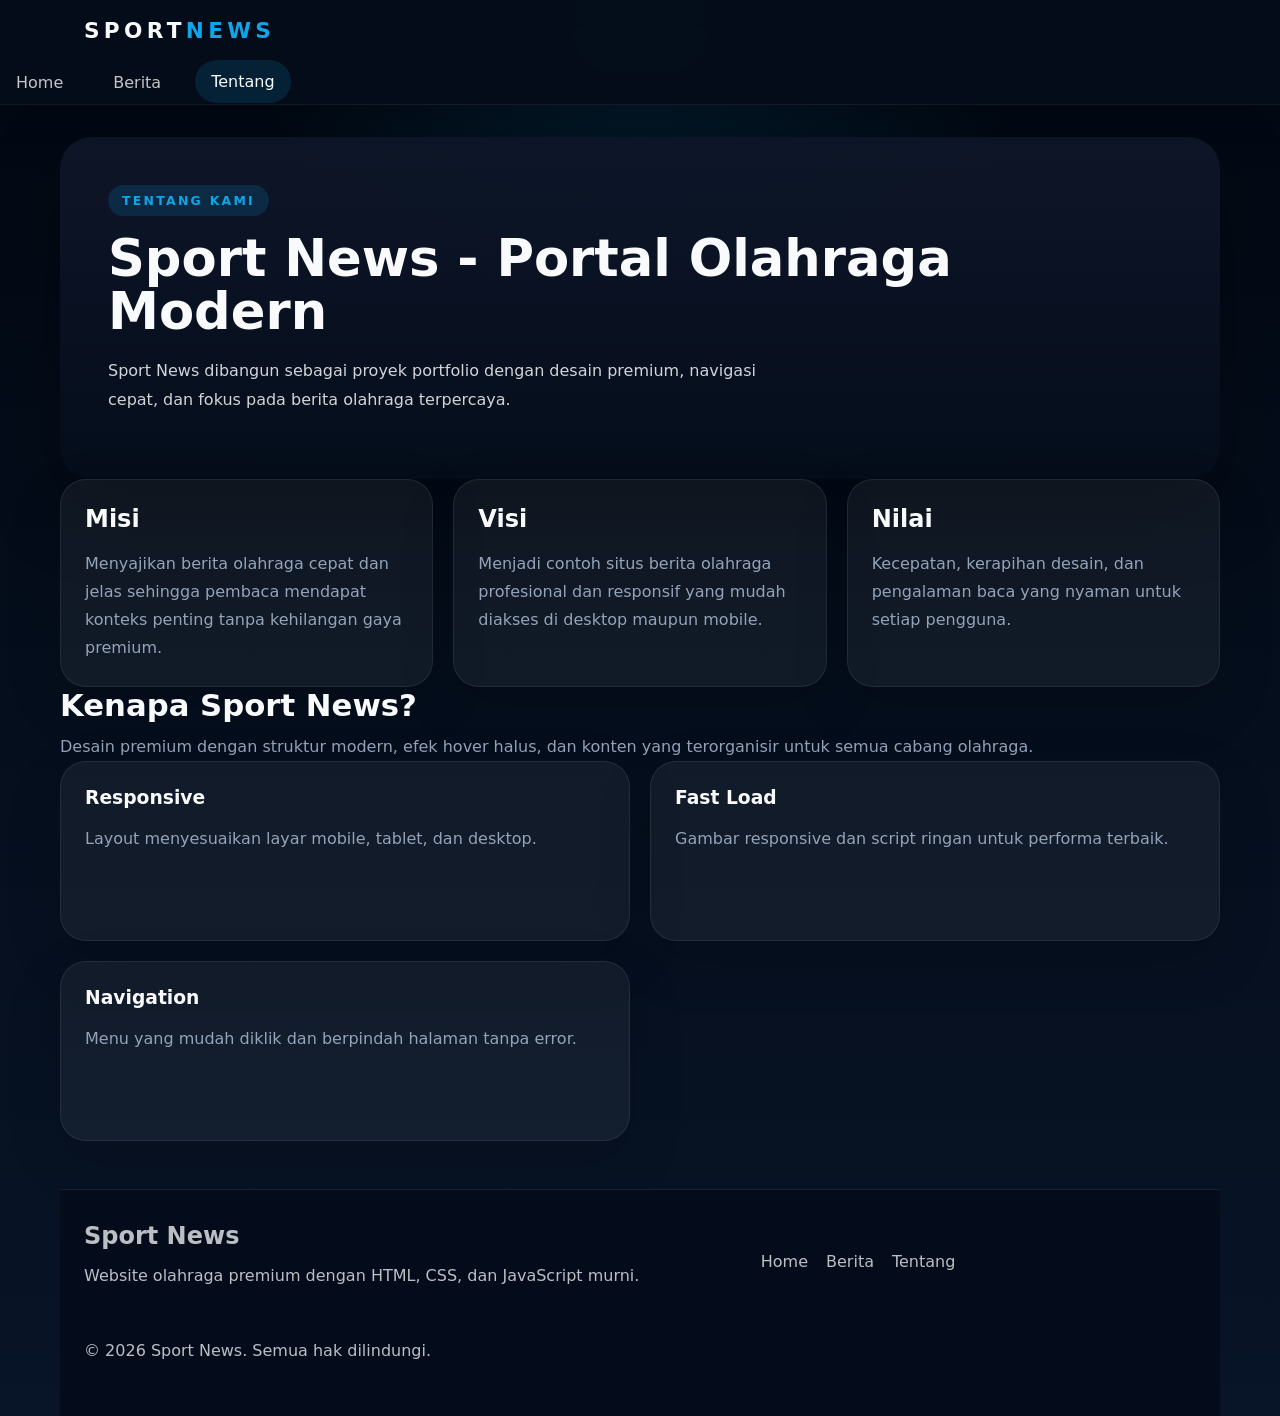
<file: tentang.html>
<!DOCTYPE html>
<html lang="id">
<head>
  <meta charset="UTF-8">
  <meta name="viewport" content="width=device-width, initial-scale=1.0">
  <title>Tentang Sport News</title>
  <meta name="description" content="Tentang Sport News - Portal berita olahraga modern untuk portfolio mahasiswa.">
  <link rel="stylesheet" href="style.css">
</head>
<body>
  <div class="page-shell">
    <header class="site-header">
      <div class="brand">
        <a href="index.html" class="brand-logo">SPORT<span>NEWS</span></a>
        <button class="nav-toggle" aria-label="Buka menu">
          <span></span>
          <span></span>
          <span></span>
        </button>
      </div>

      <nav class="nav-menu">
        <a href="index.html" class="nav-link">Home</a>
        <a href="berita.html" class="nav-link">Berita</a>
        <a href="tentang.html" class="nav-link">Tentang</a>
      </nav>
    </header>

    <main>
      <section class="page-hero">
        <div>
          <span class="eyebrow">Tentang Kami</span>
          <h1>Sport News - Portal Olahraga Modern</h1>
          <p>Sport News dibangun sebagai proyek portfolio dengan desain premium, navigasi cepat, dan fokus pada berita olahraga terpercaya.</p>
        </div>
      </section>

      <section class="section-group about-grid">
        <article class="about-card">
          <h2>Misi</h2>
          <p>Menyajikan berita olahraga cepat dan jelas sehingga pembaca mendapat konteks penting tanpa kehilangan gaya premium.</p>
        </article>
        <article class="about-card">
          <h2>Visi</h2>
          <p>Menjadi contoh situs berita olahraga profesional dan responsif yang mudah diakses di desktop maupun mobile.</p>
        </article>
        <article class="about-card">
          <h2>Nilai</h2>
          <p>Kecepatan, kerapihan desain, dan pengalaman baca yang nyaman untuk setiap pengguna.</p>
        </article>
      </section>

      <section class="section-group">
        <div class="section-head">
          <h2>Kenapa Sport News?</h2>
          <p>Desain premium dengan struktur modern, efek hover halus, dan konten yang terorganisir untuk semua cabang olahraga.</p>
        </div>
        <div class="icons-grid">
          <div class="icon-card">
            <h3>Responsive</h3>
            <p>Layout menyesuaikan layar mobile, tablet, dan desktop.</p>
          </div>
          <div class="icon-card">
            <h3>Fast Load</h3>
            <p>Gambar responsive dan script ringan untuk performa terbaik.</p>
          </div>
          <div class="icon-card">
            <h3>Navigation</h3>
            <p>Menu yang mudah diklik dan berpindah halaman tanpa error.</p>
          </div>
        </div>
      </section>
    </main>

    <footer class="site-footer">
      <div class="footer-brand">
        <h2>Sport News</h2>
        <p>Website olahraga premium dengan HTML, CSS, dan JavaScript murni.</p>
      </div>
      <div class="footer-links">
        <a href="index.html">Home</a>
        <a href="berita.html">Berita</a>
        <a href="tentang.html">Tentang</a>
      </div>
      <p class="copyright">© 2026 Sport News. Semua hak dilindungi.</p>
    </footer>
  </div>

  <script src="script.js"></script>
</body>
</html>
</file>
<file: style.css>
:root {
  color-scheme: dark;
  font-family: Inter, system-ui, -apple-system, BlinkMacSystemFont, 'Segoe UI', sans-serif;
  --bg: #081427;
  --surface: #0f172a;
  --surface-soft: #152339;
  --surface-lift: #192a47;
  --text: #f8fafc;
  --muted: #94a3b8;
  --accent: #0ea5e9;
  --accent-strong: #2563eb;
  --border: rgba(255, 255, 255, 0.08);
  --shadow: 0 28px 80px rgba(0, 0, 0, 0.28);
}

* {
  box-sizing: border-box;
}

html {
  scroll-behavior: smooth;
}

body {
  margin: 0;
  min-height: 100vh;
  color: var(--text);
  background: radial-gradient(circle at top, rgba(14, 165, 233, 0.12), transparent 25%), linear-gradient(180deg, #020812 0%, var(--bg) 100%);
}

img,
picture,
svg {
  display: block;
  max-width: 100%;
}

a {
  color: inherit;
  text-decoration: none;
}

button {
  appearance: none;
  border: none;
  background: none;
  color: inherit;
}

.page-shell {
  min-height: 100vh;
  display: flex;
  flex-direction: column;
}

.site-header {
  position: sticky;
  top: 0;
  z-index: 99;
  background: rgba(5, 13, 27, 0.96);
  backdrop-filter: blur(14px);
  border-bottom: 1px solid rgba(255, 255, 255, 0.06);
  box-shadow: 0 10px 30px rgba(0, 0, 0, 0.18);
}

.site-header .brand {
  display: flex;
  align-items: center;
  justify-content: space-between;
  gap: 1rem;
  max-width: 1160px;
  margin: 0 auto;
  padding: 18px 24px;
}

.brand-logo {
  font-size: 1.35rem;
  letter-spacing: 0.2em;
  font-weight: 800;
  text-transform: uppercase;
  color: var(--text);
}

.brand-logo span {
  color: var(--accent);
}

.nav-menu {
  display: flex;
  align-items: center;
  gap: 18px;
}

.nav-link {
  display: inline-flex;
  align-items: center;
  padding: 12px 16px;
  border-radius: 999px;
  color: rgba(248, 250, 252, 0.78);
  font-weight: 500;
  transition: background 0.25s ease, color 0.25s ease, transform 0.25s ease;
}

.nav-link:hover,
.nav-link.active {
  background: rgba(14, 165, 233, 0.14);
  color: var(--text);
  transform: translateY(-1px);
}

.nav-toggle {
  display: none;
  width: 44px;
  height: 44px;
  border-radius: 16px;
  background: rgba(255, 255, 255, 0.05);
  cursor: pointer;
  position: relative;
}

.nav-toggle span {
  position: absolute;
  left: 50%;
  width: 20px;
  height: 2px;
  background: var(--text);
  border-radius: 999px;
  transform: translateX(-50%);
  transition: transform 0.25s ease, opacity 0.25s ease;
}

.nav-toggle span:nth-child(1) {
  top: 12px;
}

.nav-toggle span:nth-child(2) {
  top: 21px;
}

.nav-toggle span:nth-child(3) {
  top: 30px;
}

main {
  width: min(1160px, 94%);
  margin: 0 auto;
  padding: 32px 0 48px;
}

.hero-panel,
.page-hero {
  display: grid;
  grid-template-columns: 1.25fr 1fr;
  gap: 2rem;
  align-items: center;
  background: linear-gradient(180deg, rgba(15, 23, 42, 0.88), rgba(5, 13, 27, 0.96)), url('https://images.unsplash.com/photo-1517649763962-0c623066013b?auto=format&fit=crop&w=1400&q=80');
  background-size: cover;
  background-position: center;
  border-radius: 32px;
  padding: 48px;
  box-shadow: var(--shadow);
  overflow: hidden;
}

.hero-copy h1,
.page-hero h1 {
  font-size: clamp(2.5rem, 4vw, 3.7rem);
  line-height: 1.03;
  margin: 1rem 0 1.25rem;
}

.hero-copy p,
.page-hero p {
  max-width: 680px;
  color: rgba(248, 250, 252, 0.84);
  font-size: 1rem;
  line-height: 1.8;
}

.eyebrow {
  display: inline-flex;
  padding: 8px 14px;
  border-radius: 999px;
  background: rgba(14, 165, 233, 0.15);
  color: var(--accent);
  font-weight: 700;
  text-transform: uppercase;
  letter-spacing: 0.18em;
  font-size: 0.78rem;
}

.hero-actions {
  display: flex;
  flex-wrap: wrap;
  gap: 14px;
  margin-top: 1.75rem;
}

.btn {
  display: inline-flex;
  align-items: center;
  justify-content: center;
  min-height: 48px;
  padding: 0 24px;
  border-radius: 999px;
  font-weight: 700;
  transition: transform 0.25s ease, box-shadow 0.25s ease, background 0.25s ease;
}

.btn:hover {
  transform: translateY(-2px);
}

.btn-primary {
  background: linear-gradient(135deg, var(--accent), var(--accent-strong));
  color: #fff;
  box-shadow: 0 18px 40px rgba(14, 165, 233, 0.24);
}

.btn-secondary {
  background: rgba(255, 255, 255, 0.08);
  color: #fff;
  border: 1px solid rgba(255, 255, 255, 0.12);
}

.hero-media {
  position: relative;
  display: grid;
  gap: 1rem;
}

.hero-media img {
  border-radius: 28px;
  min-height: 420px;
  object-fit: cover;
  box-shadow: var(--shadow);
}

.hero-meta {
  padding: 24px;
  border-radius: 24px;
  background: rgba(255, 255, 255, 0.06);
  border: 1px solid rgba(255, 255, 255, 0.08);
}

.hero-meta p {
  margin: 0;
  color: rgba(248, 250, 252, 0.9);
}

.headline-banner,
.breaking-grid,
.category-grid,
.cards-grid,
.news-grid,
.icons-grid,
.about-grid {
  display: grid;
  gap: 20px;
}

.headline-banner {
  grid-template-columns: repeat(3, minmax(0, 1fr));
  margin-top: 32px;
}

.headline-item,
.breaking-card,
.small-card,
.info-panel,
.feature-card,
.about-card,
.icon-card {
  border-radius: 26px;
  background: rgba(255, 255, 255, 0.05);
  border: 1px solid rgba(255, 255, 255, 0.08);
  box-shadow: 0 20px 55px rgba(0, 0, 0, 0.15);
  overflow: hidden;
  transition: transform 0.3s ease, box-shadow 0.3s ease, background 0.3s ease;
}

.headline-item:hover,
.breaking-card:hover,
.feature-card:hover,
.small-card:hover,
.about-card:hover,
.icon-card:hover,
.info-panel:hover {
  transform: translateY(-6px);
  background: rgba(255, 255, 255, 0.1);
}

.headline-item {
  padding: 24px;
}

.headline-item span {
  display: inline-flex;
  font-size: 0.78rem;
  text-transform: uppercase;
  letter-spacing: 0.18em;
  color: var(--accent);
  margin-bottom: 0.9rem;
}

.headline-item p {
  margin: 0;
  color: rgba(248, 250, 252, 0.9);
  font-size: 0.95rem;
}

.section-head {
  display: grid;
  gap: 10px;
}

.section-head h2 {
  margin: 0;
  font-size: clamp(1.85rem, 2.4vw, 2.4rem);
}

.section-head p {
  margin: 0;
  color: var(--muted);
  line-height: 1.8;
}

.cards-grid {
  grid-template-columns: repeat(auto-fit, minmax(260px, 1fr));
}

.feature-card,
.news-card,
.long-news-card {
  background: var(--surface);
}

.feature-card img,
.news-card img,
.long-news-card img {
  width: 100%;
  height: 220px;
  object-fit: cover;
}

.feature-card > div,
.news-body,
.small-card,
.about-card,
.icon-card,
.breaking-card {
  padding: 24px;
}

.feature-card .label,
.news-body .label {
  display: inline-flex;
  padding: 8px 12px;
  border-radius: 999px;
  background: rgba(14, 165, 233, 0.14);
  color: var(--accent);
  font-size: 0.78rem;
  font-weight: 700;
  margin-bottom: 1rem;
}

.feature-card h3,
.long-news-card h3,
.news-body h3,
.breaking-card h4,
.about-card h2,
.icon-card h3 {
  margin: 0 0 0.9rem;
  color: #f8fafc;
  line-height: 1.3;
}

.feature-card p,
.long-news-card p,
.news-body p,
.breaking-card p,
.about-card p,
.icon-card p {
  margin: 0;
  color: var(--muted);
  line-height: 1.75;
}

.grid-2 {
  display: grid;
  grid-template-columns: 1.4fr 1fr;
  gap: 24px;
}

.info-panel,
.stats-panel {
  display: grid;
  gap: 20px;
}

.category-grid {
  grid-template-columns: repeat(3, minmax(0, 1fr));
}

.category-pill {
  display: inline-flex;
  padding: 16px 18px;
  border-radius: 18px;
  background: rgba(255, 255, 255, 0.06);
  color: var(--text);
  font-weight: 600;
  transition: transform 0.25s ease, background 0.25s ease;
}

.category-pill:hover {
  transform: translateY(-3px);
  background: rgba(14, 165, 233, 0.16);
}

.small-card {
  min-height: 180px;
}

.breaking-news {
  margin-top: 28px;
}

.breaking-grid {
  grid-template-columns: repeat(auto-fit, minmax(220px, 1fr));
}

.breaking-card {
  padding: 26px;
}

.about-grid {
  grid-template-columns: repeat(auto-fit, minmax(240px, 1fr));
}

.about-card,
.icon-card {
  min-height: 180px;
}

.icons-grid {
  grid-template-columns: repeat(3, minmax(220px, 1fr));
}

.site-footer {
  margin-top: auto;
  padding: 32px 24px 40px;
  border-top: 1px solid rgba(255, 255, 255, 0.08);
  background: rgba(5, 13, 27, 0.98);
}

.site-footer {
  width: min(1160px, 94%);
  margin: 0 auto;
  display: grid;
  grid-template-columns: 1.5fr 1fr;
  gap: 24px;
  color: rgba(248, 250, 252, 0.75);
}

.footer-brand h2 {
  margin: 0 0 0.85rem;
}

.footer-links {
  display: flex;
  flex-wrap: wrap;
  gap: 18px;
  align-items: center;
}

.footer-links a {
  color: rgba(248, 250, 252, 0.75);
}

.footer-links a:hover {
  color: var(--text);
}


  .hero-panel,
  .page-hero {
    grid-template-columns: 1fr;
  }
  .hero-media img {
    min-height: 360px;
  }
  .grid-2 {
    grid-template-columns: 1fr;
  }
  .category-grid {
    grid-template-columns: repeat(2, minmax(0, 1fr));
  }
  .headline-banner {
    grid-template-columns: 1fr 1fr;
  }
  .icons-grid {
    grid-template-columns: 1fr 1fr;
  }
}

@media (max-width: 760px) {
  .site-header .brand {
    flex-wrap: wrap;
  }
  .nav-menu {
    display: none;
    flex-direction: column;
    padding: 20px 24px;
    width: 100%;
    background: rgba(5, 13, 27, 0.98);
    position: absolute;
    top: 100%;
    left: 0;
    border-top: 1px solid rgba(255, 255, 255, 0.08);
  }
  .nav-menu.open {
    display: flex;
  }
  .nav-toggle {
    display: inline-flex;
  }
  .nav-link {
    width: 100%;
    justify-content: center;
    padding: 14px 0;
  }
  main {
    padding: 24px 0 40px;
  }
  .headline-banner,
  .breaking-grid,
  .cards-grid,
  .icons-grid,
  .about-grid,
  .category-grid,
  .news-grid {
    grid-template-columns: 1fr;
  }
  .hero-panel,
  .page-hero {
    padding: 32px 20px;
  }
  .hero-copy h1,
  .page-hero h1 {
    font-size: clamp(2.2rem, 6vw, 2.8rem);
  }
  .hero-media img {
    min-height: 280px;
  }
  .site-footer {
    grid-template-columns: 1fr;
    padding: 24px 20px 32px;
  }
}

@media (max-width: 520px) {
  .brand-logo {
    font-size: 1.1rem;
  }
  .section-head h2 {
    font-size: 1.9rem;
  }
  .eyebrow {
    font-size: 0.72rem;
  }
  .btn {
    width: 100%;
  }
}
</file>
